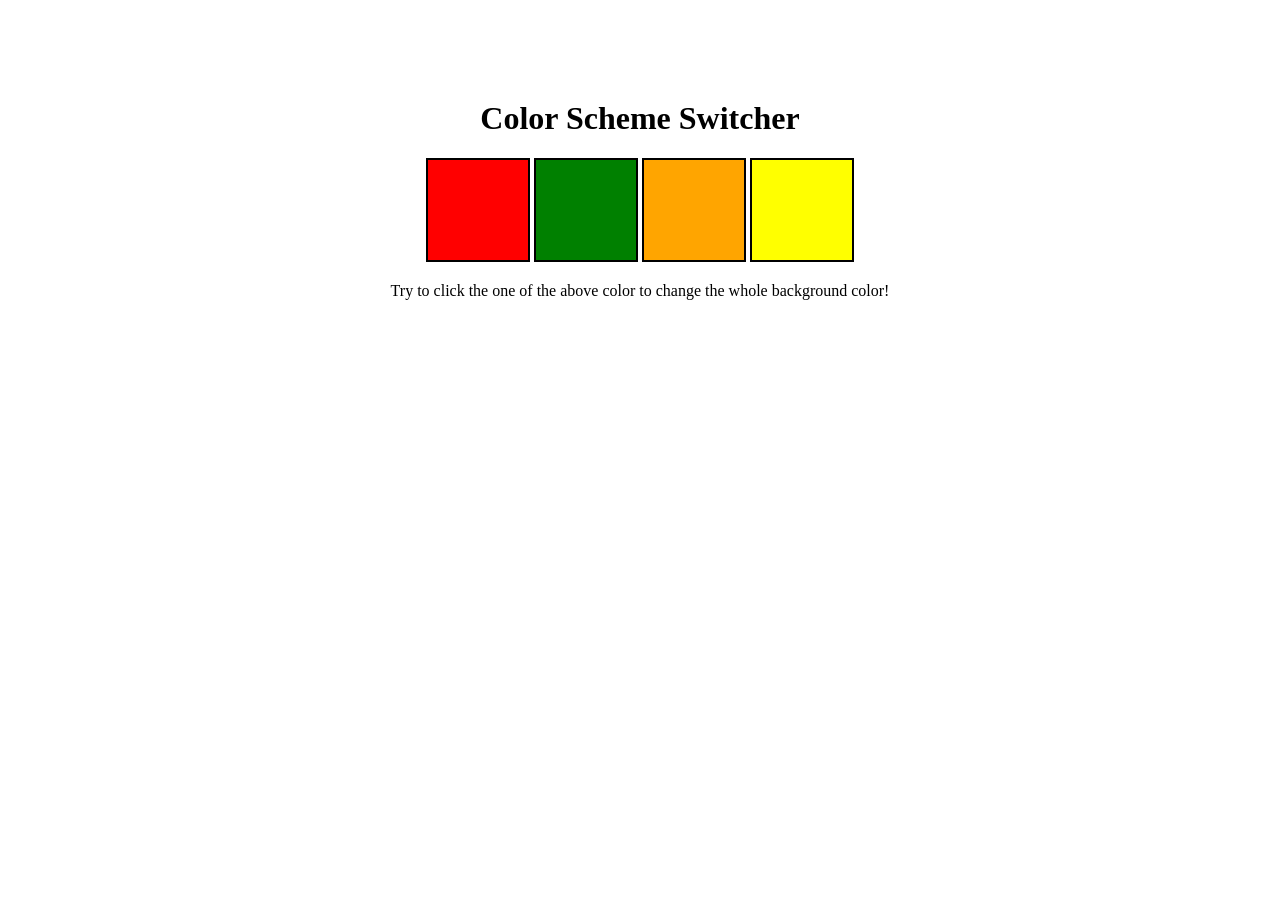
<file: COLOR_SWITCHER/index.html>
<!DOCTYPE html>
<html lang="en">
<head>
    <meta charset="UTF-8">
    <meta name="viewport" content="width=device-width, initial-scale=1.0">
    <title>JavaScript Background Color Switcher</title>
    <link rel="stylesheet" href="style.css">
</head>
<body>
    <div class="canvas">
        <h1>Color Scheme Switcher</h1>
    <span class="button" id="red"></span>
    <span class="button" id="green"></span>
    <span class="button" id="orange"></span>
    <span class="button" id="yellow"></span>
    <p> Try to click the one of the above color to change the whole background color!</p>
    </div>
    <script src="script.js"></script>
</body>
</html>
</file>
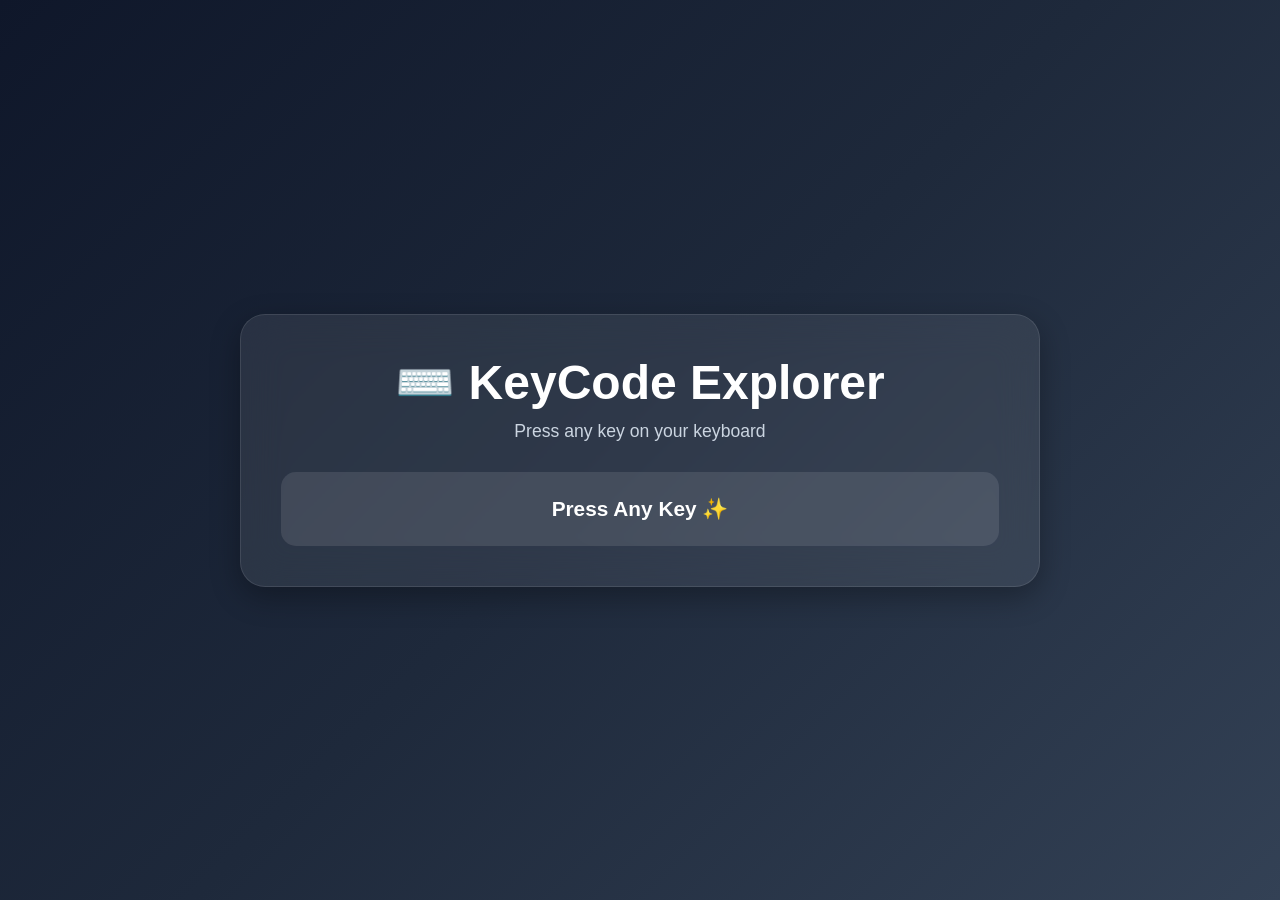
<file: KEYBOARD_CHECK/index.html>
<!DOCTYPE html>
<html lang="en">

<head>
    <meta charset="UTF-8">
    <meta name="viewport" content="width=device-width, initial-scale=1.0">
    <title>KeyCode Explorer</title>

    <link rel="stylesheet" href="style.css">
</head>

<body>

    <div class="container">

        <div class="card">

            <h1>⌨️ KeyCode Explorer</h1>

            <p class="subtitle">
                Press any key on your keyboard
            </p>

            <div id="insert">

                <div class="welcome-box">
                    Press Any Key ✨
                </div>

            </div>

        </div>

    </div>

    <script src="script.js"></script>

</body>

</html>
</file>
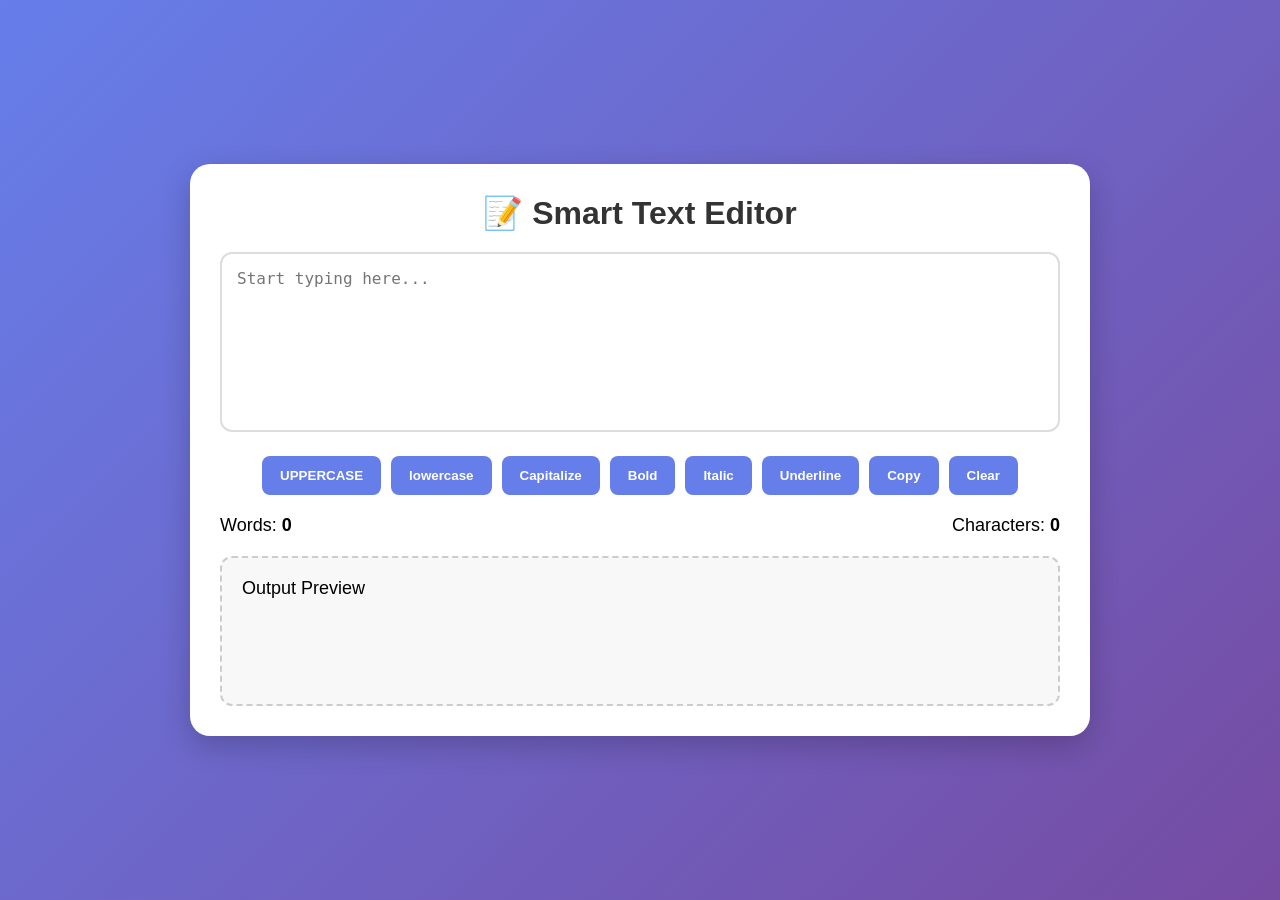
<file: SMART_TEXT_EDITOR/index.html>
<!DOCTYPE html>
<html lang="en">
<head>
    <meta charset="UTF-8">
    <meta name="viewport" content="width=device-width, initial-scale=1.0">
    <title>Smart Text Editor</title>
    <link rel="stylesheet" href="style.css">
</head>
<body>

<div class="container">

    <h1>📝 Smart Text Editor</h1>

    <textarea
        id="input-field"
        placeholder="Start typing here..."
    ></textarea>

    <div class="btns-container">

        <button class="btn uppercase">UPPERCASE</button>
        <button class="btn lowercase">lowercase</button>
        <button class="btn capitalize">Capitalize</button>

        <button class="btn bold">Bold</button>
        <button class="btn italic">Italic</button>
        <button class="btn underline">Underline</button>

        <button class="btn copy">Copy</button>
        <button class="btn clear">Clear</button>

    </div>

    <div class="stats">
        <span>Words: <strong id="wordCount">0</strong></span>
        <span>Characters: <strong id="charCount">0</strong></span>
    </div>

    <div id="output-field">
        Output Preview
    </div>

</div>

<script src="script.js"></script>

</body>
</html>
</file>
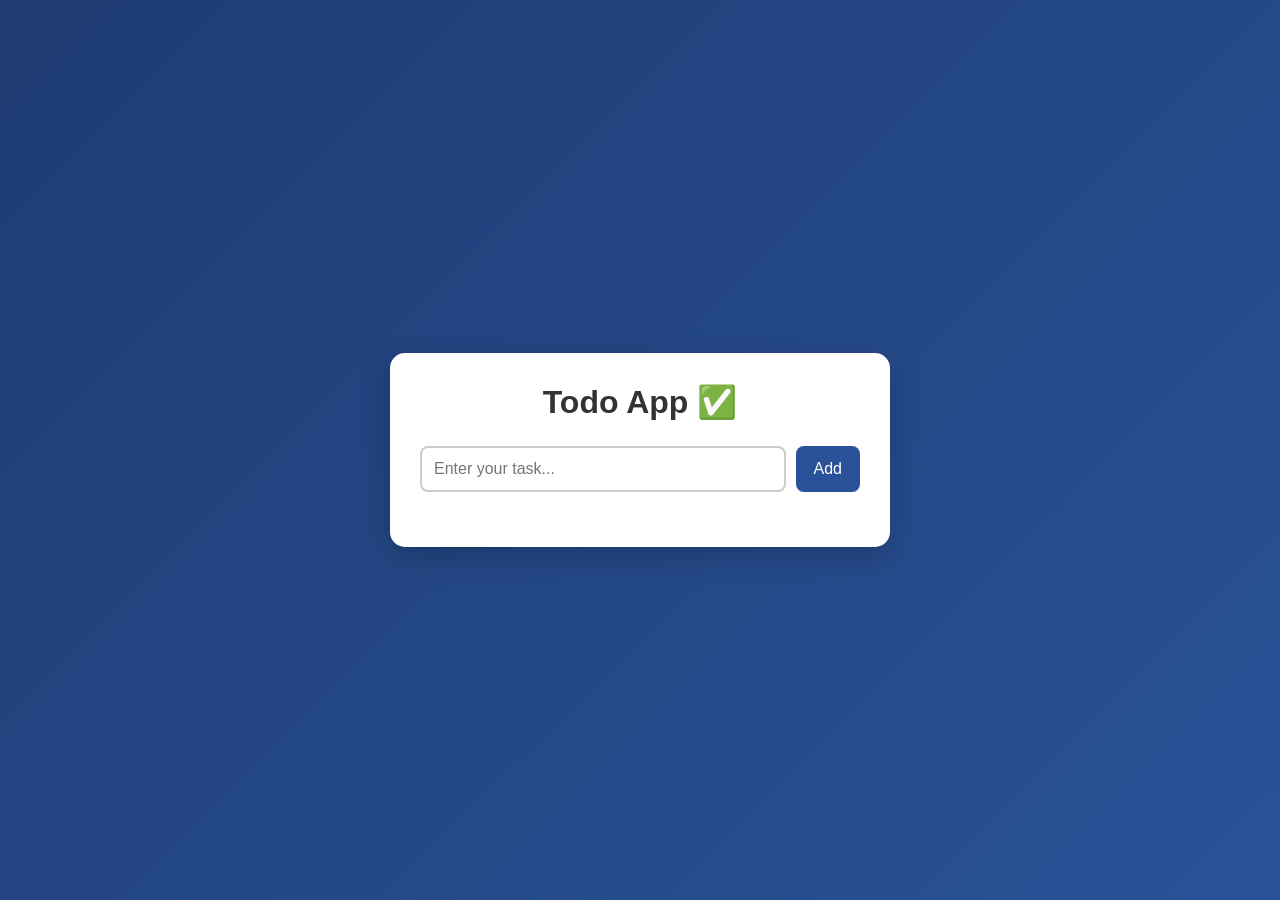
<file: TODO-APP/index.html>
<!DOCTYPE html>
<html lang="en">
<head>
  <meta charset="UTF-8">
  <meta name="viewport" content="width=device-width, initial-scale=1.0">
  <title>Todo App</title>
  <link rel="stylesheet" href="style.css">
</head>
<body>

  <div class="container">

    <div class="todo-app">

      <h1>Todo App ✅</h1>

      <div class="input-area">
        <input type="text" id="todo-input" placeholder="Enter your task...">

        <button id="add-btn">Add</button>
      </div>

      <ul id="todo-list"></ul>

    </div>

  </div>

  <script src="script.js"></script>
</body>
</html>
</file>
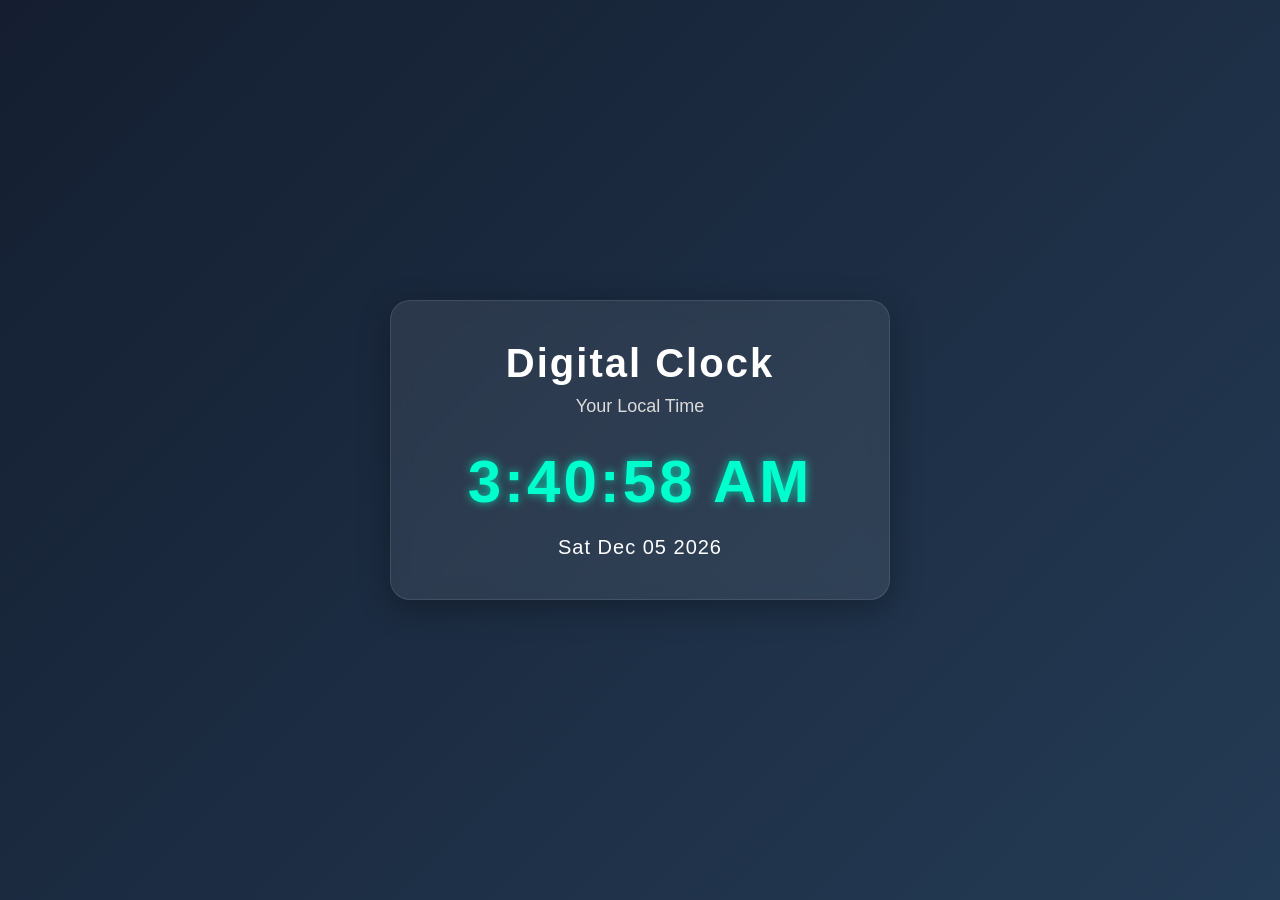
<file: DIGITAL_CLOCK/intex.html>
<!DOCTYPE html>
<html lang="en">
<head>
    <meta charset="UTF-8">
    <meta name="viewport" content="width=device-width, initial-scale=1.0">
    <title>Digital Clock</title>

    <link rel="stylesheet" href="style.css">
</head>
<body>

    <div class="container">

        <div class="clock-card">

            <h1>Digital Clock</h1>

            <p class="subtitle">Your Local Time</p>

            <div id="clock">00:00:00</div>

            <div id="date"></div>

        </div>

    </div>

    <script src="script.js"></script>
</body>
</html>
</file>
<file: COLOR_SWITCHER/style.css>
html{
    margin: 0;
}
span{
    display: block;
}
.canvas{
    text-align: center;
    width: 80%;
    margin: 100px auto 100px;
}
.button{
    display: inline-block;
    height: 100px;
    width: 100px;
    border: 2px solid black;
}
#red{
background: red;
}
#green{
    background: green;
}
#orange{
    background: orange;
}
#yellow{
    background: yellow;
}
</file>
<file: KEYBOARD_CHECK/style.css>
* {
    margin: 0;
    padding: 0;
    box-sizing: border-box;
}

body {
    font-family: "Poppins", sans-serif;
    min-height: 100vh;

    display: flex;
    justify-content: center;
    align-items: center;

    background: linear-gradient(
        135deg,
        #0f172a,
        #1e293b,
        #334155
    );

    overflow: hidden;
}

.container {
    width: 100%;
    padding: 20px;
    display: flex;
    justify-content: center;
}

.card {
    width: 800px;
    max-width: 95%;

    background: rgba(255, 255, 255, 0.08);

    backdrop-filter: blur(20px);

    border: 1px solid rgba(255, 255, 255, 0.1);

    border-radius: 25px;

    padding: 40px;

    text-align: center;

    box-shadow:
        0 10px 30px rgba(0, 0, 0, 0.3);

    animation: fadeIn 0.8s ease;
}

h1 {
    color: white;
    font-size: 3rem;
    margin-bottom: 10px;
}

.subtitle {
    color: #cbd5e1;
    margin-bottom: 30px;
    font-size: 1.1rem;
}

.welcome-box {
    background: rgba(255,255,255,0.1);

    color: white;

    padding: 25px;

    border-radius: 15px;

    font-size: 1.3rem;

    font-weight: 600;
}

table {
    width: 100%;
    border-collapse: collapse;

    overflow: hidden;

    border-radius: 15px;
}

th {
    background: #3b82f6;
    color: white;

    padding: 15px;
}

td {
    background: rgba(255,255,255,0.08);

    color: white;

    padding: 18px;

    font-size: 1.1rem;
}

th,
td {
    border: 1px solid rgba(255,255,255,0.1);
}

.key-box {
    animation: popup 0.4s ease;
}

@keyframes popup {
    from {
        transform: scale(0.8);
        opacity: 0;
    }

    to {
        transform: scale(1);
        opacity: 1;
    }
}

@keyframes fadeIn {
    from {
        opacity: 0;
        transform: translateY(30px);
    }

    to {
        opacity: 1;
        transform: translateY(0);
    }
}

@media (max-width: 768px) {

    h1 {
        font-size: 2rem;
    }

    .card {
        padding: 20px;
    }

    td,
    th {
        padding: 10px;
        font-size: 14px;
    }
}
</file>
<file: SMART_TEXT_EDITOR/style.css>
*{
    margin:0;
    padding:0;
    box-sizing:border-box;
}

body{
    font-family:Arial, Helvetica, sans-serif;
    min-height:100vh;
    display:flex;
    justify-content:center;
    align-items:center;
    background:linear-gradient(135deg,#667eea,#764ba2);
    padding:20px;
}

.container{
    width:900px;
    max-width:100%;
    background:white;
    border-radius:20px;
    padding:30px;
    box-shadow:0 10px 30px rgba(0,0,0,0.2);
}

h1{
    text-align:center;
    margin-bottom:20px;
    color:#333;
}

textarea{
    width:100%;
    height:180px;
    padding:15px;
    resize:none;
    border:2px solid #ddd;
    border-radius:12px;
    font-size:16px;
    outline:none;
}

textarea:focus{
    border-color:#667eea;
}

.btns-container{
    display:flex;
    flex-wrap:wrap;
    gap:10px;
    justify-content:center;
    margin-top:20px;
}

.btn{
    padding:12px 18px;
    border:none;
    border-radius:8px;
    cursor:pointer;
    background:#667eea;
    color:white;
    font-weight:bold;
    transition:0.3s;
}

.btn:hover{
    transform:translateY(-2px);
}

.stats{
    display:flex;
    justify-content:space-between;
    margin-top:20px;
    font-size:18px;
}

#output-field{
    margin-top:20px;
    min-height:150px;
    border:2px dashed #ccc;
    border-radius:12px;
    padding:20px;
    font-size:18px;
    background:#f8f8f8;
    overflow-wrap:break-word;
}
</file>
<file: TODO-APP/style.css>
*{
    margin: 0;
    padding: 0;
    box-sizing: border-box;
    font-family: Arial, Helvetica, sans-serif;
}

body{
    background: linear-gradient(135deg, #1e3c72, #2a5298);
    min-height: 100vh;
    display: flex;
    justify-content: center;
    align-items: center;
}

.container{
    width: 100%;
    display: flex;
    justify-content: center;
    align-items: center;
    padding: 20px;
}

.todo-app{
    background: white;
    width: 100%;
    max-width: 500px;
    padding: 30px;
    border-radius: 15px;
    box-shadow: 0 10px 30px rgba(0,0,0,0.2);
}

.todo-app h1{
    text-align: center;
    margin-bottom: 25px;
    color: #333;
}

.input-area{
    display: flex;
    gap: 10px;
    margin-bottom: 25px;
}

#todo-input{
    flex: 1;
    padding: 12px;
    border: 2px solid #ccc;
    border-radius: 8px;
    font-size: 16px;
    outline: none;
}

#todo-input:focus{
    border-color: #2a5298;
}

#add-btn{
    padding: 12px 18px;
    border: none;
    background: #2a5298;
    color: white;
    border-radius: 8px;
    cursor: pointer;
    font-size: 16px;
}

#add-btn:hover{
    background: #1e3c72;
}

#todo-list{
    list-style: none;
}

.task{
    background: #f3f3f3;
    padding: 15px;
    border-radius: 10px;
    margin-bottom: 12px;
    display: flex;
    justify-content: space-between;
    align-items: center;
}

.task span{
    font-size: 17px;
    color: #333;
}

.delete-btn{
    background: crimson;
    color: white;
    border: none;
    padding: 8px 12px;
    border-radius: 6px;
    cursor: pointer;
}

.delete-btn:hover{
    background: darkred;
}
</file>
<file: DIGITAL_CLOCK/style.css>
*{
    margin: 0;
    padding: 0;
    box-sizing: border-box;
    font-family: Arial, Helvetica, sans-serif;
}

body{
    height: 100vh;

    display: flex;
    justify-content: center;
    align-items: center;

    background: linear-gradient(135deg, #141e30, #243b55);

    overflow: hidden;
}

.container{
    width: 100%;
    padding: 20px;

    display: flex;
    justify-content: center;
    align-items: center;
}

.clock-card{
    width: 100%;
    max-width: 500px;

    padding: 40px;

    border-radius: 20px;

    background: rgba(255,255,255,0.08);

    backdrop-filter: blur(10px);

    box-shadow: 0 8px 32px rgba(0,0,0,0.3);

    text-align: center;

    border: 1px solid rgba(255,255,255,0.1);
}

.clock-card h1{
    color: white;

    font-size: 40px;

    margin-bottom: 10px;

    letter-spacing: 2px;
}

.subtitle{
    color: #dcdcdc;

    margin-bottom: 30px;

    font-size: 18px;
}

#clock{
    font-size: 60px;

    color: #00ffcc;

    font-weight: bold;

    letter-spacing: 3px;

    margin-bottom: 20px;

    text-shadow: 0 0 10px rgba(0,255,204,0.7);
}

#date{
    color: #ffffff;

    font-size: 20px;

    letter-spacing: 1px;
}

@media(max-width:600px){

    .clock-card{
        padding: 30px 20px;
    }

    #clock{
        font-size: 40px;
    }

    .clock-card h1{
        font-size: 30px;
    }

}
</file>
